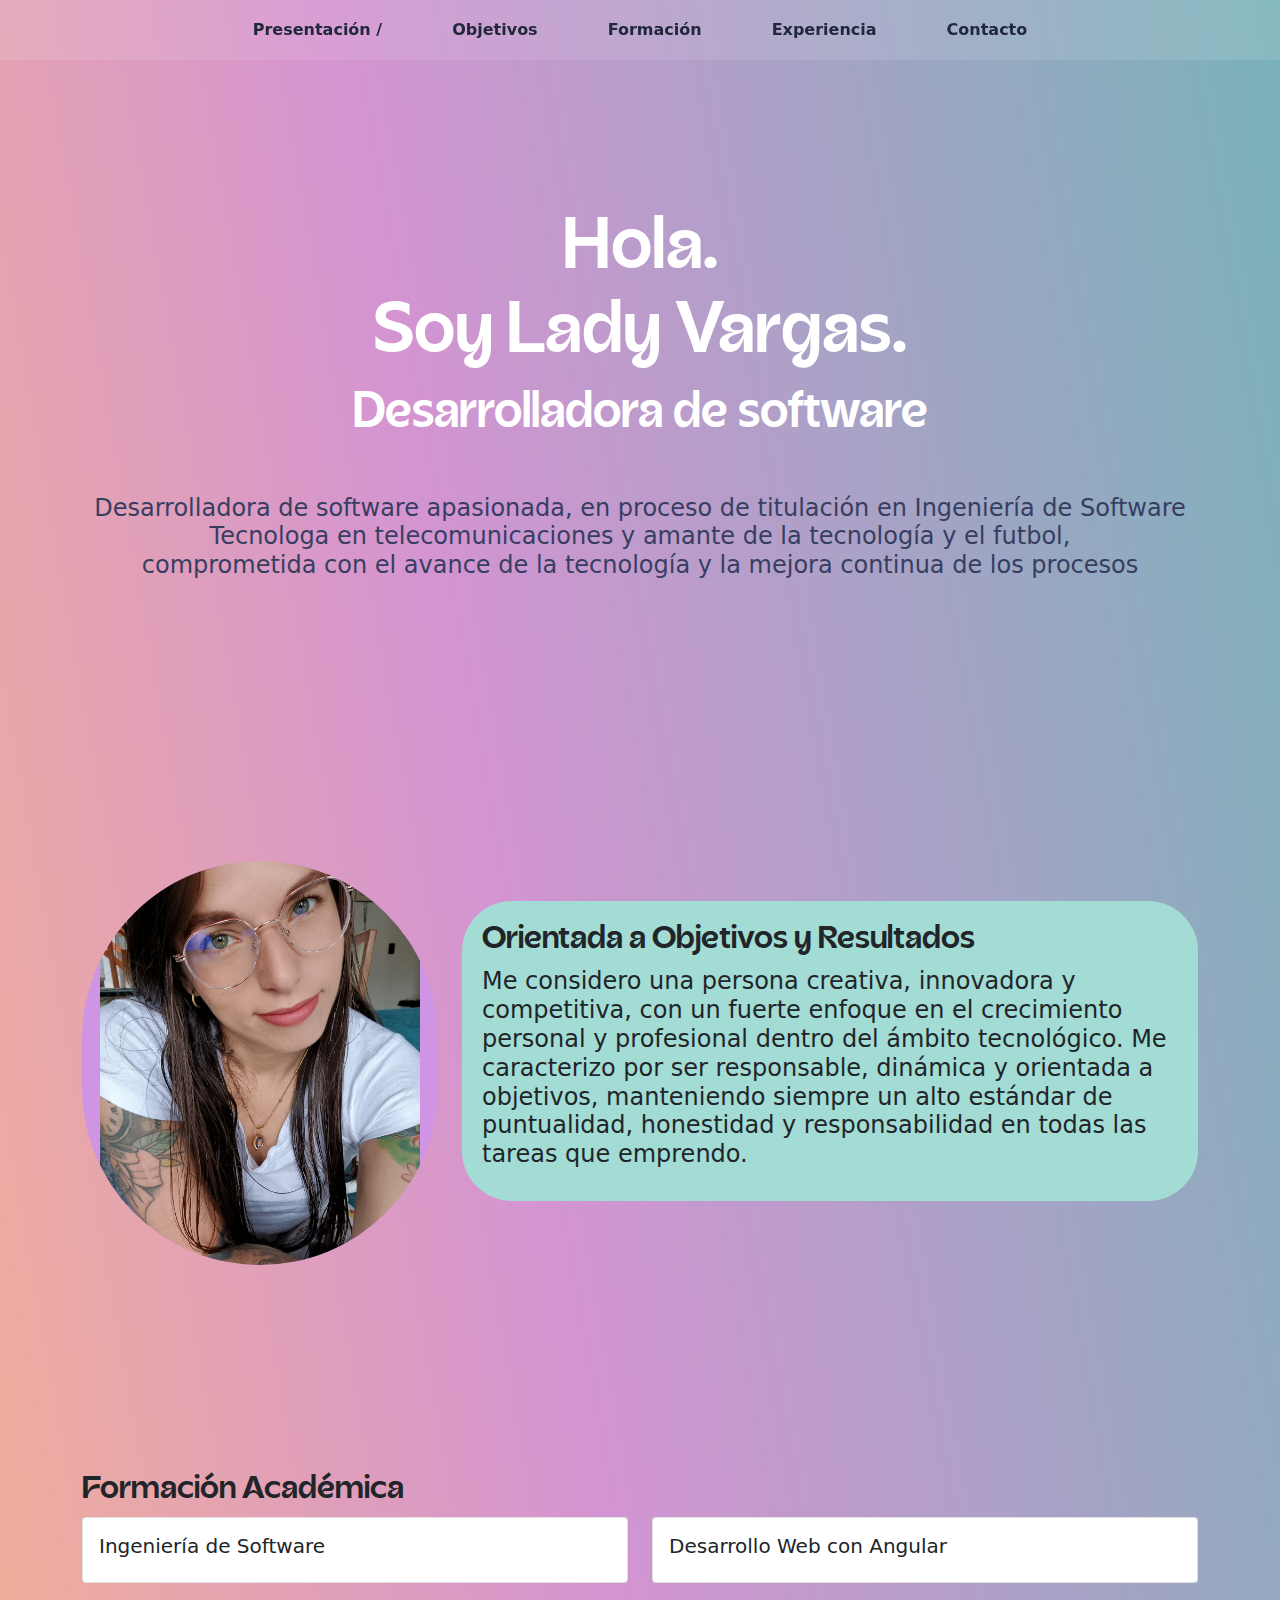
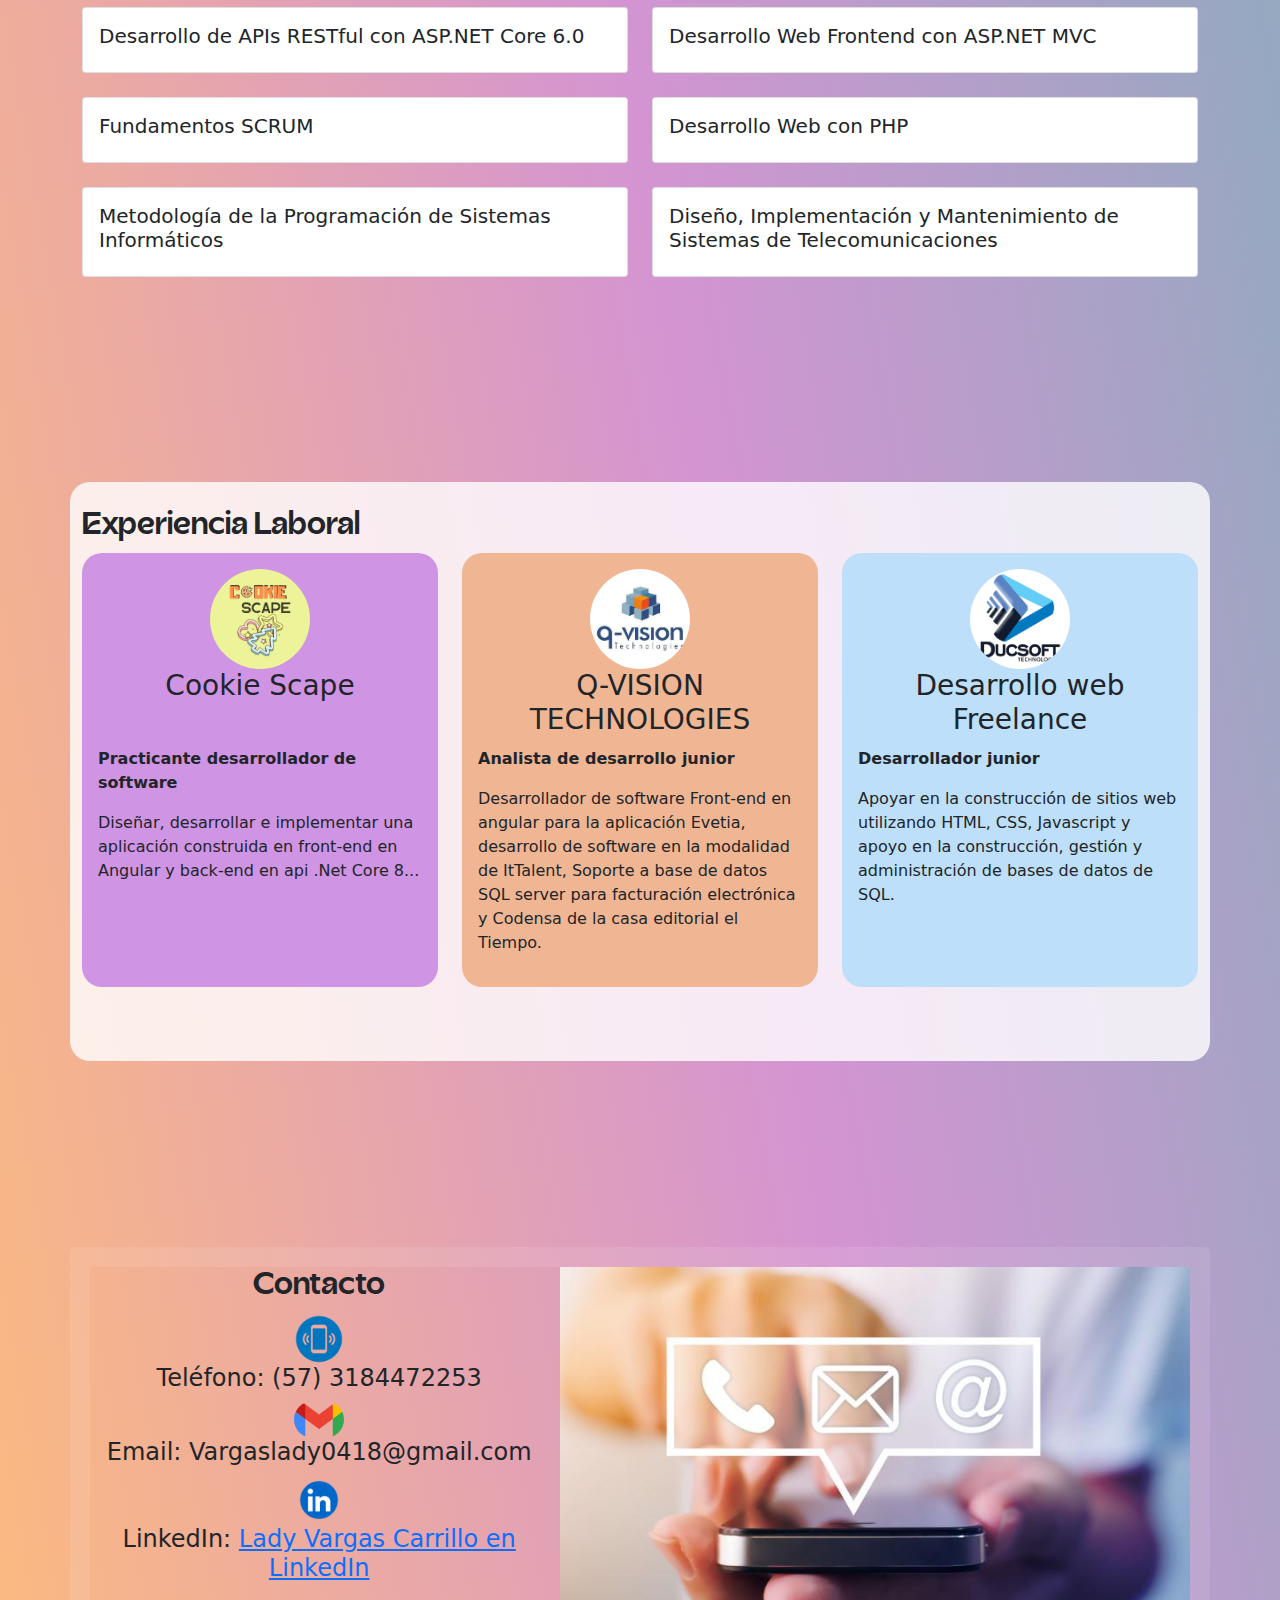
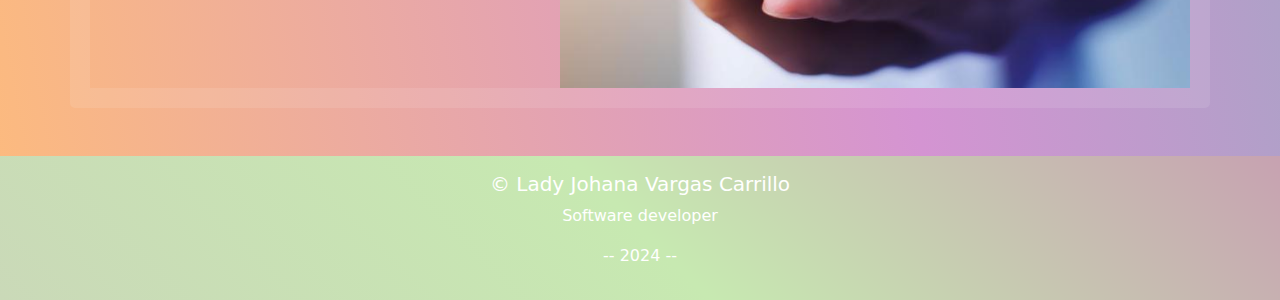
<file: index.html>
<!DOCTYPE html>
<html lang="en">
  <head>
    <meta charset="UTF-8" />
    <meta name="viewport" content="width=device-width, initial-scale=1.0" />
    <title>CV Lady Vargas</title>
    <link rel="stylesheet" href="styles.css" />
    <link rel="stylesheet" href="bootstrap-5.0.2-dist\css\bootstrap.min.css"/>
  </head>
  <body>
    <header>
      <nav>
        <ul>
          <li><a href="#Presentación">Presentación /</a></li>
          <li><a href="#Objetivos">Objetivos</a></li>
          <li><a href="#Formacion">Formación</a></li>
          <li><a href="#Experiencia">Experiencia</a></li>
          <li><a href="#contacto">Contacto</a></li>
        </ul>
      </nav>
    </header>
    <main>
      <section id="Presentación" class="py-5">
        <div class="title-container">
          <h1>Hola.<br/>Soy Lady Vargas.</h1>
          <h3>Desarrolladora de software</h3>
          <h4>Desarrolladora de software apasionada, en proceso de titulación en Ingeniería de Software </br>Tecnologa en telecomunicaciones y amante de la tecnología y el futbol, <br>comprometida con el avance de la tecnología y la mejora continua de los procesos</h4>
        </div>
      </section>

      <section id="Objetivos" class="py-5">
        <div class="container c-objetivos">
          <div class="row">
            <div class="col-md-4">
              <div class="target color1">
                <img class="foto" src="img/Foto.jpeg"/>
              </div>
            </div>
            <div class="col-md-8">
              <div class="target color2">
                <h2 class="title-center pfont">Orientada a Objetivos y Resultados</h2>
                <h4>Me considero una persona creativa, innovadora y competitiva, con un fuerte enfoque en el crecimiento personal y profesional dentro del ámbito tecnológico. Me caracterizo por ser responsable, dinámica y orientada a objetivos, manteniendo siempre un alto estándar de puntualidad, honestidad y responsabilidad en todas las tareas que emprendo.</h4>
              </div>
            </div>
          </div>
        </div>      
      </section>

      <section id="Formacion" class="py-5">
        <div class="container c-formacion">
          <h2 class="pfont">Formación Académica</h2>
          <div class="row">
            <div class="col-md-6 mb-4">
              <div class="card c-animate">
                <div class="card-body">
                  <h5 class="card-title">Ingeniería de Software</h5>
                </div>
              </div>
            </div>
            <div class="col-md-6 mb-4">
              <div class="card c-animate">
                <div class="card-body">
                  <h5 class="card-title">Desarrollo Web con Angular</h5>
                </div>
              </div>
            </div>
            <div class="col-md-6 mb-4">
              <div class="card c-animate">
                <div class="card-body">
                  <h5 class="card-title">Desarrollo de APIs RESTful con ASP.NET Core 6.0</h5>
                </div>
              </div>
            </div>
            <div class="col-md-6 mb-4">
              <div class="card c-animate">
                <div class="card-body">
                  <h5 class="card-title">Desarrollo Web Frontend con ASP.NET MVC</h5>
                </div>
              </div>
            </div>
            <div class="col-md-6 mb-4">
              <div class="card c-animate">
                <div class="card-body">
                  <h5 class="card-title">Fundamentos SCRUM</h5>
                </div>
              </div>
            </div>
            <div class="col-md-6 mb-4">
              <div class="card c-animate">
                <div class="card-body">
                  <h5 class="card-title">Desarrollo Web con PHP</h5>
                </div>
              </div>
            </div>
            <div class="col-md-6 mb-4">
              <div class="card c-animate">
                <div class="card-body">
                  <h5 class="card-title">Metodología de la Programación de Sistemas Informáticos</h5>
                </div>
              </div>
            </div>
            <div class="col-md-6 mb-4">
              <div class="card c-animate">
                <div class="card-body">
                  <h5 class="card-title">Diseño, Implementación y Mantenimiento de Sistemas de Telecomunicaciones</h5>
                 </div>
              </div>
            </div>
          </div>
        </div>
      </section>

      <section id="Experiencia" class="py-5">
        <div class="container c-experiencia">
          <h2 class="pfont">Experiencia Laboral</h2>
          <div class="row">
            <div class="col-md-4 mb-4">
              <div class="card h-100 color-c1">
                <div class="card-body">
                  <div class="center">
                    <img class="imglogo" src="img\logo.jpeg">
                  </div>
                  <h3 class="card-title c-title">Cookie Scape</h3>
                  <p class="card-text"><strong>Practicante desarrollador de software</strong></p>
                  <p>Diseñar, desarrollar e implementar una aplicación construida en front-end en Angular y back-end en api .Net Core 8...</p>
                </div>
              </div>
            </div>
            <div class="col-md-4 mb-4">
              <div class="card h-100 color-c2">
                <div class="card-body">
                  <div class="center">
                    <img class="imglogo" src="img\descarga.jpg">
                  </div>
                  <h3 class="card-title c-title">Q-VISION TECHNOLOGIES</h3>
                  <p class="card-text"><strong>Analista de desarrollo junior</strong></p>
                  <p>Desarrollador de software Front-end en angular para la aplicación Evetia, desarrollo de software en la modalidad de ItTalent, Soporte a base de datos SQL server para facturación electrónica y Codensa de la casa editorial el Tiempo.</p>
                </div>
              </div>
            </div>
            <div class="col-md-4 mb-4">
              <div class="card h-100 color-c3">
                <div class="card-body">
                  <div class="center">
                    <img class="imglogo" src="img\ducsoftcuadrado.jpg">
                  </div>
                  <h3 class="card-title c-title">Desarrollo web Freelance</h3>
                  <p class="card-text"><strong>Desarrollador junior</strong></p>
                  <p>Apoyar en la construcción de sitios web utilizando HTML, CSS, Javascript y apoyo en la construcción, gestión y administración de bases de datos de SQL.</p>
                </div>
              </div>
            </div>
          </div>
        </div>
      </section>

     <section id="contacto" class="py-5">
        <div class="container c-contacto">
          <div class="row">
            <div class="col-md-5 center">
              <h2 class="pfont">Contacto</h2>
              <div class="center">
                <img class="imgicono" src="img\cel.webp">
              </div>
              <h4>Teléfono: (57) 3184472253</h4>

              <div class="center">
                <img class="imgicono" src="img\Gmail.png">
              </div>
              <h4>Email: Vargaslady0418@gmail.com</h4>

              <div class="center">
                <img class="imgicono" src="img\linkedin.webp">
              </div>
              <h4>LinkedIn: <a href="https://www.linkedin.com/in/lady-vargas-carrillo-296a2b272" target="_blank">Lady Vargas Carrillo en LinkedIn</a></h4>
            </div>
            <div class="col-md-7">
              <img class="img-contacto" src="img\contacto.jpg">
            </div>
          </div>

          
        </div>
      </section>
    </main>

    <footer class="bg-dark text-white text-center py-3">
      <h5>&copy; Lady Johana Vargas Carrillo</h5>
      <p>Software developer</p>
      <p>-- 2024 --</p>
    </footer>

    <script src="bootstrap-5.0.2-dist\js\bootstrap.min.js"></script>
  </body>
</html>
</file>
<file: styles.css>
@font-face {
    font-family: 'Acorn';
    src: url('acorn.woff') format('woff');
}

body {
    margin: 0;
    font-family: Arial, sans-serif;
    background: linear-gradient(80deg, #fdbb7d, #d494d2, #79b2b9);
}

header {
    position: fixed;
    width: 100%;
    top: 0;
    left: 0;
    background-color: rgba(255, 255, 255, 0.1);
    backdrop-filter: blur(10px);
    z-index: 1000;
}


nav ul {
    list-style: none;
    margin: 0;
    padding: 0;
    display: flex;
    justify-content: center;
    align-items: center;
    height: 60px;
}

nav ul li {
    margin: 0 15px;
}

nav ul li a {
    text-decoration: none;
    color: #21283b;
    font-weight: bold;
    padding: 10px 20px;
    display: inline-block;
    border-radius: 25px;
    transition: background-color 0.5s, color 1s;
}

nav ul li a:hover {
    background-color: rgba(212, 212, 212, 0.5);
    color: #ffffff;
}

.title-container {
    text-align: center;
    padding: 50px 20px;
}

.title-container h1 {
    font-family: 'Acorn', sans-serif;
    font-size: 4em;
    color: #ffffff;
    margin: 50px auto 10px;
}
.title-container h3{
    font-family: 'Acorn', sans-serif;
    font-size: 3em;
    color: #ffffff;
    margin: 0px auto 50px;
}
.pfont{
    font-family: 'Acorn', sans-serif !important;
}
.title-container h4 {
    color: #373e61;
    margin: 5px;
}

.c-objetivos{
    padding-top: 70px;
}
.c-formacion{
    padding-top:20px;
}
.c-experiencia{
    margin-top: 25px;
    padding-top: 25px;
    padding-bottom: 50px;
    background-color: rgba(255, 255, 255, 0.8);
    border-radius: 20px;
}
section {
    padding: 150px 20px;
    margin-top: 60px;
}
.c-animate{
    transition: all ease 0.8s;
    cursor: pointer;
}
.c-animate:hover{
    -webkit-box-shadow: 0px 0px 16px 0px rgba(82,82,82,1);
    -moz-box-shadow: 0px 0px 16px 0px rgba(82,82,82,1);
    box-shadow: 0px 0px 16px 0px rgba(82,82,82,1);
    transform: scale(1.1);
    background-color:rgba(168, 209, 219, 0.1);
    z-index: 900;
    width: 95%;
    margin: 0 auto;
}
.c-title{
    height: 70px;
    padding:5px  auto 10px;
    text-align: center;
    
}
.center{
    text-align: center;
}
.imglogo{
    width: 100px;
    height: 100px;
    border-radius: 50px;
}
.color-c1{
    background-color: #D094E5 !important;
    border-radius: 20px !important;
    border: none !important;
}
.color-c2{
    background-color: #F0B694 !important;
    border-radius: 20px !important;
    border: none !important;
}
.color-c3{
    background-color: #BDDFF9 !important;
    border-radius: 20px !important;
    border: none !important;
}
h1{
    font-size: 70px !important;
}

.target{
    border: none !important;
    border-radius: 50px;
    min-height: 300px;
    margin-bottom: 30px;

}
.color1{
    background-color: #D094E5 !important;
    border-radius: 180px;
    margin:  5 auto;
     overflow: hidden;
     text-align: center;
}
.color2{
    background-color: #A3DCD4 !important;
    padding: 20px;
    margin-top: 40px;
}
.foto{
    width: 90%;
    height: auto;
}
.imgicono{
    width: 50px;
    border-radius: 25px;
}
.img-contacto{
    width: 102%;
}

.c-contacto{
    margin-top: 30px;
    border: solid 20px rgba(255, 255, 255, 0.1);
    border-radius: 5px;
}
footer {
    background: linear-gradient(45deg, #CAD9B8, #C7E9B1, #C7A2B1);
  }
</file>
